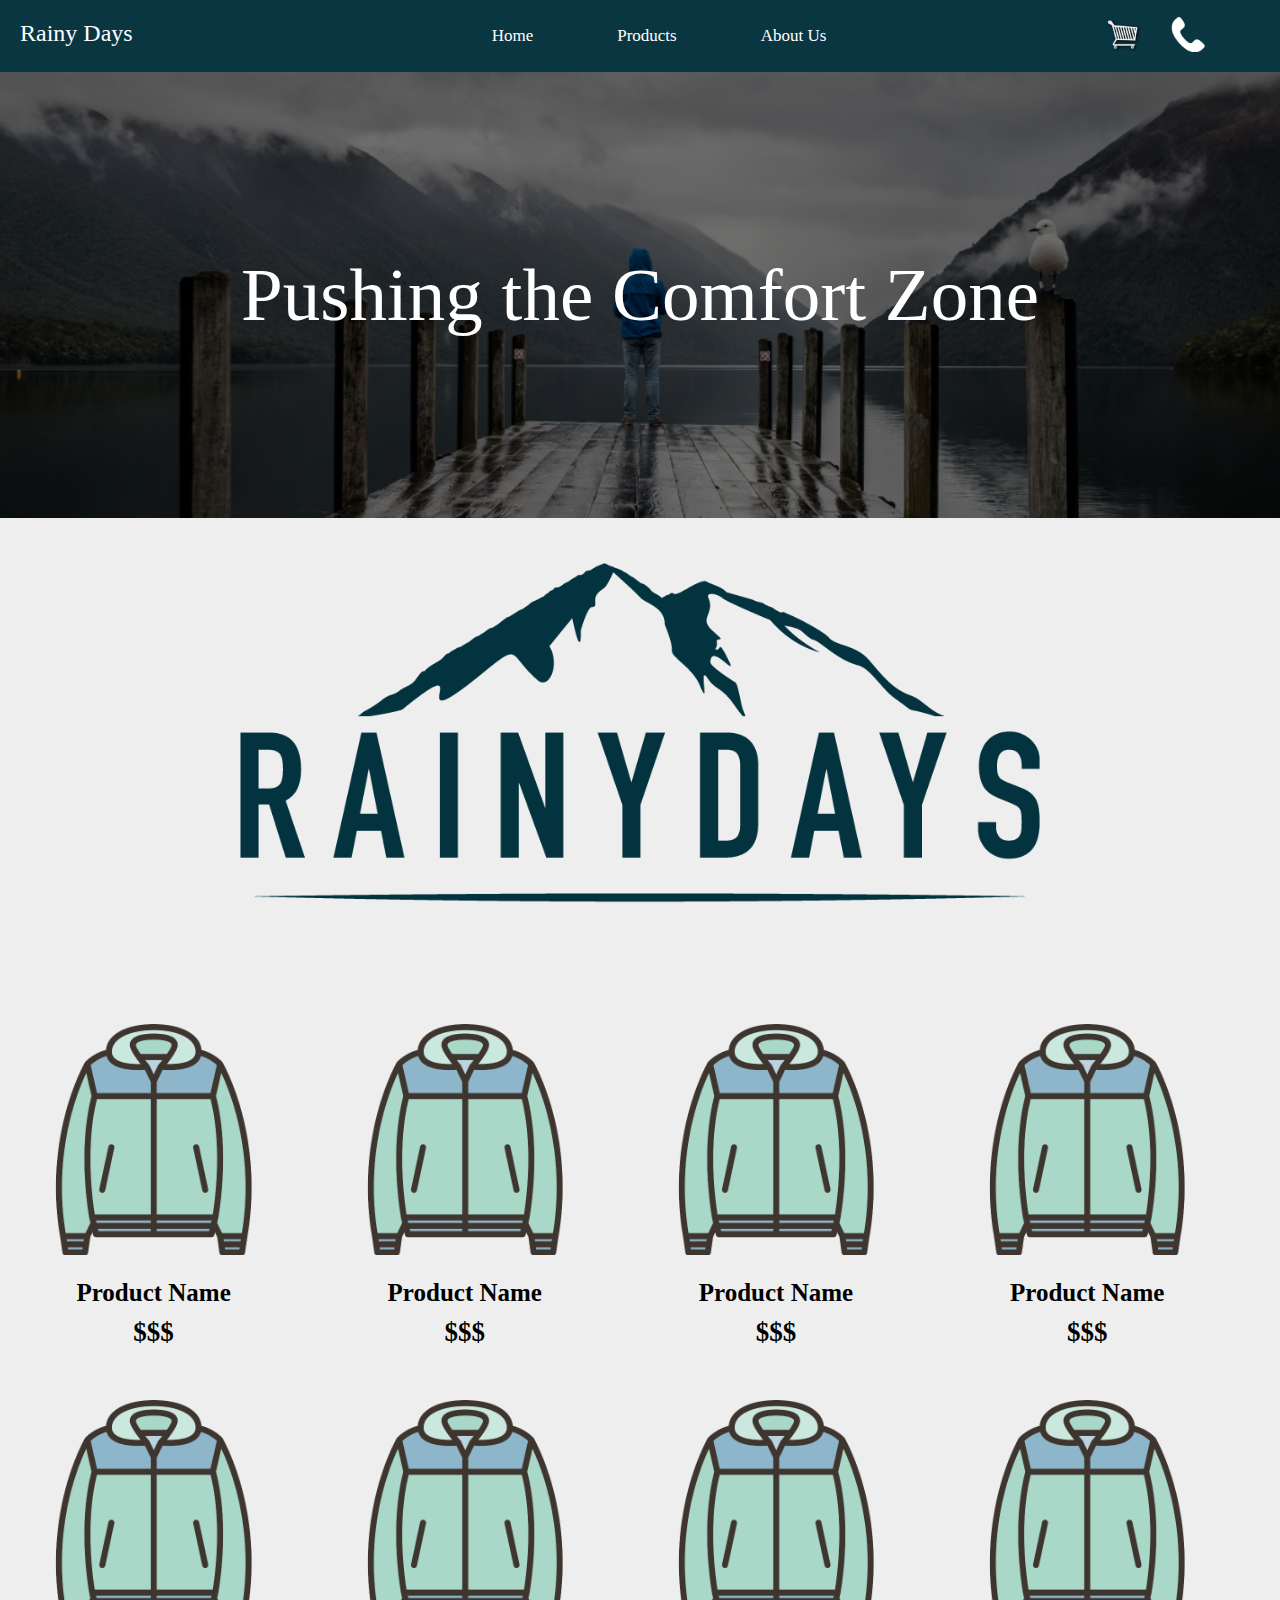
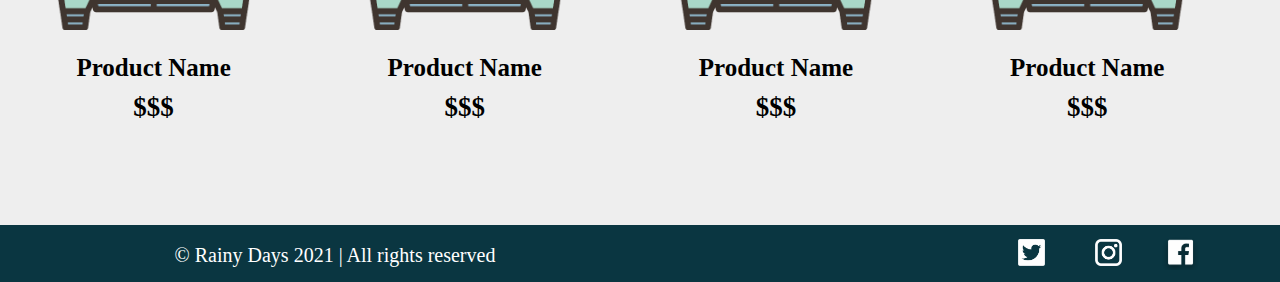
<file: index.html>
<!DOCTYPE html>
<html lang="en">
<head>
    <meta charset="UTF-8">
    <meta http-equiv="X-UA-Compatible" content="IE=edge">
    <meta name="viewport" content="width=device-width, initial-scale=1.0">
    <meta name="description" content="main page">
    <title>Rainy Days</title>
    <link rel="stylesheet" href="style/style-index.css">
</head>
<body>
    <nav class="navbar">
        <h2 class="title">Rainy Days</h2>
        <ul class="ul">
            <li class="li"><a href="index.html">Home</a></li>
            <li class="li"><a href="products.html">Products</a></li>
        <li class="li"><a href="About.html">About Us</a></li>

        </ul>
        <div class="icon">
           <a href="contact.html"> <img src="imgs/mobile.png" alt="mobile icon"></a>
           <a href="#"> <img src="imgs/cart.png" alt="cart icon"></a>
        </div>
    </nav>
    <main class="main-section">
        <div class="overlay">
            <h1>Pushing the Comfort Zone</h1>
        </div>
    </main>
    <section class="second-part">
        <img src="imgs/Background.png" alt="rainy days">
    </section>
    <section class="Products">
            <div class="items">
                <a class="content" href="products-Name.html">
                    <img src="imgs/jacket-pngrepo-com.png" alt="jacket">
                    <div class="info">
                        <h2>Product Name</h2>
                        <p>$$$ </p>
                    </div>
                </a>
                <a  class="content" href="products-Name.html">
                    <img src="imgs/jacket-pngrepo-com.png" alt="jacket">
                    <div class="info">
                        <h2>Product Name</h2>
                        <p>$$$ </p>
                    </div>
                </a>
                <a  class="content" href="products-Name.html">
                    <img src="imgs/jacket-pngrepo-com.png" alt="jacket">
                    <div class="info">
                        <h2>Product Name</h2>
                        <p>$$$ </p>
                    </div>
                </a>
                <a  class="content" href="products-Name.html">
                    <img src="imgs/jacket-pngrepo-com.png" alt="jacket">
                    <div class="info">
                        <h2>Product Name</h2>
                        <p>$$$ </p>
                    </div>
                </a>
                <a  class="content" href="products-Name.html">
                    <img src="imgs/jacket-pngrepo-com.png" alt="jacket">
                    <div class="info">
                        <h2>Product Name</h2>
                        <p>$$$ </p>
                    </div>
                </a>
                <a  class="content" href="products-Name.html">
                    <img src="imgs/jacket-pngrepo-com.png" alt="jacket">
                    <div class="info">
                        <h2>Product Name</h2>
                        <p>$$$ </p>
                    </div>
                </a>
                <a  class="content" href="products-Name.html">
                    <img src="imgs/jacket-pngrepo-com.png" alt="jacket">
                    <div class="info">
                        <h2>Product Name</h2>
                        <p>$$$ </p>
                    </div>
                </a>
                <a  class="content" href="products-Name.html">
                    <img src="imgs/jacket-pngrepo-com.png" alt="jacket">
                    <div class="info">
                        <h2>Product Name</h2>
                        <p>$$$ </p>
                    </div>
                </a>
            </div>
    </section>
    <footer class="footer">
        <div class="copyright">© Rainy Days 2021 | All rights reserved</div>
        <div class="icon2">
            <a href="#"> <img src="imgs/fb.png" class="fb" alt="facebook"></a>
            <a href="#"> <img src="imgs/insta.png" class="insta" alt="instaggram"></a>
            <a href="#"> <img src="imgs/twitter.png" class="twitter" alt="twitter"></a>
        </div>
    </footer>
</body>
</html>
</file>
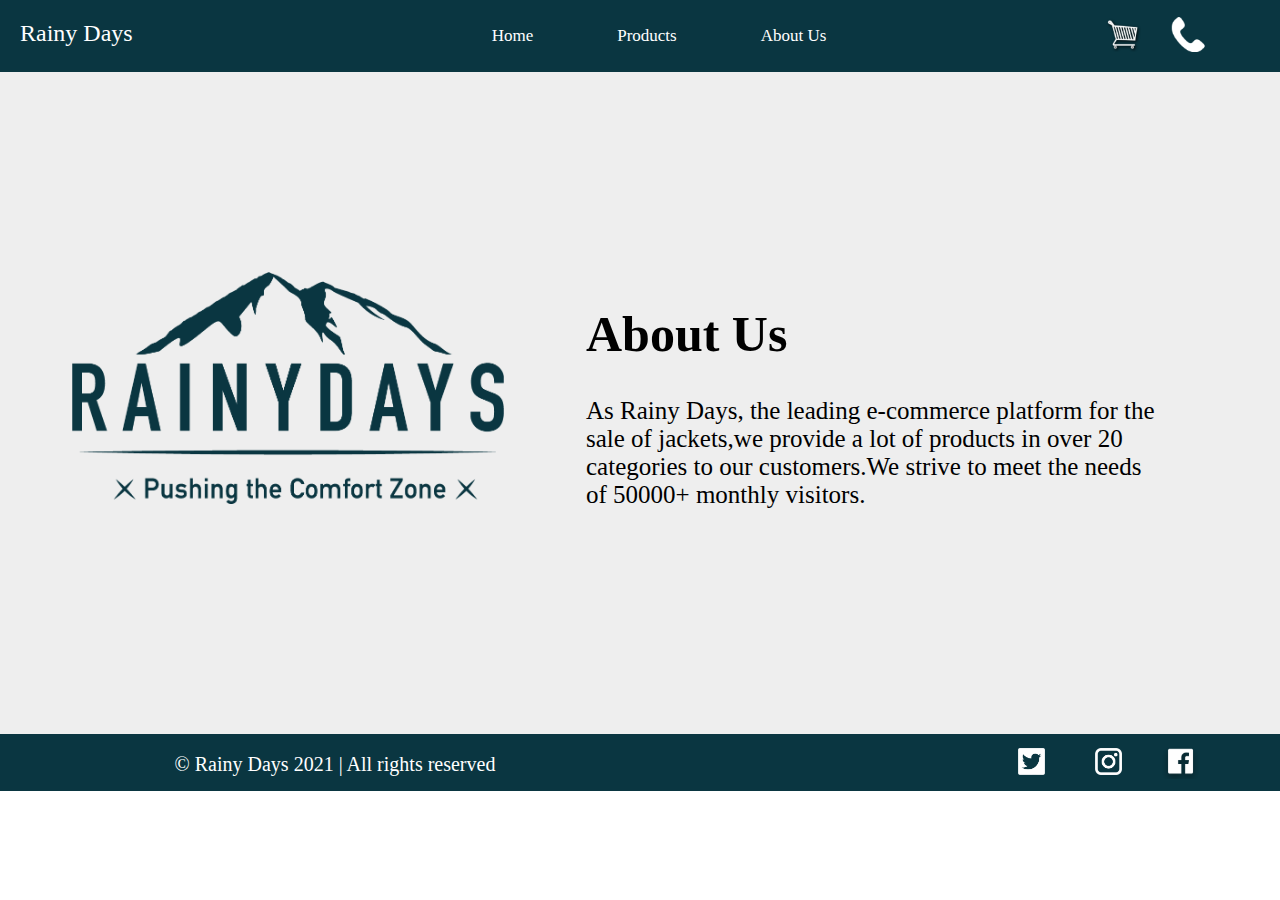
<file: About.html>
<!DOCTYPE html>
<html lang="en">
<head>
    <meta charset="UTF-8">
    <meta http-equiv="X-UA-Compatible" content="IE=edge">
    <meta name="viewport" content="width=device-width, initial-scale=1.0">
    <meta name="description" content="About Us page ">
    <title>About Us   </title>
    <link rel="stylesheet" href="style/About.css">
</head>
<body>
    <nav class="navbar">
        <h2 class="title">Rainy Days</h2>
        <ul class="ul">
            <li class="li"><a href="index.html">Home</a></li>
            <li class="li"><a href="products.html">Products</a></li>
                       <li class="li"><a href="About.html">About Us</a></li>

        </ul>
        <div class="icon">
           <a href="contact.html"> <img src="imgs/mobile.png" alt="mobile icon"></a>
           <a href="#"> <img src="imgs/cart.png" alt="cart icon"></a>
        </div>
    </nav>
    <main class="About">
        <div class="container">
            <div class="imgs">
                    <img src="imgs/RainyDays_Logo.png" alt="RainyDays_Logo">               
            </div>
            <div class="info">
                <h1>About Us</h1>
                <p>
                    As Rainy Days, the leading e-commerce platform for the sale of jackets,we provide a lot of products in over 20 categories to our customers.We strive to meet the needs of 50000+ monthly visitors.             
                </p>
            </div>
            <div class="clear"></div>
        </div>
    </main>
    <footer class="footer">
        <div class="copyright">© Rainy Days 2021 | All rights reserved</div>
        <div class="icon2">
            <a href="#"> <img src="imgs/fb.png" class="fb" alt="facebook"></a>
            <a href="#"> <img src="imgs/insta.png" class="insta" alt="instaggram"></a>
            <a href="#"> <img src="imgs/twitter.png" class="twitter" alt="twitter"></a>
        </div>
    </footer>
</body>
</html>
</file>
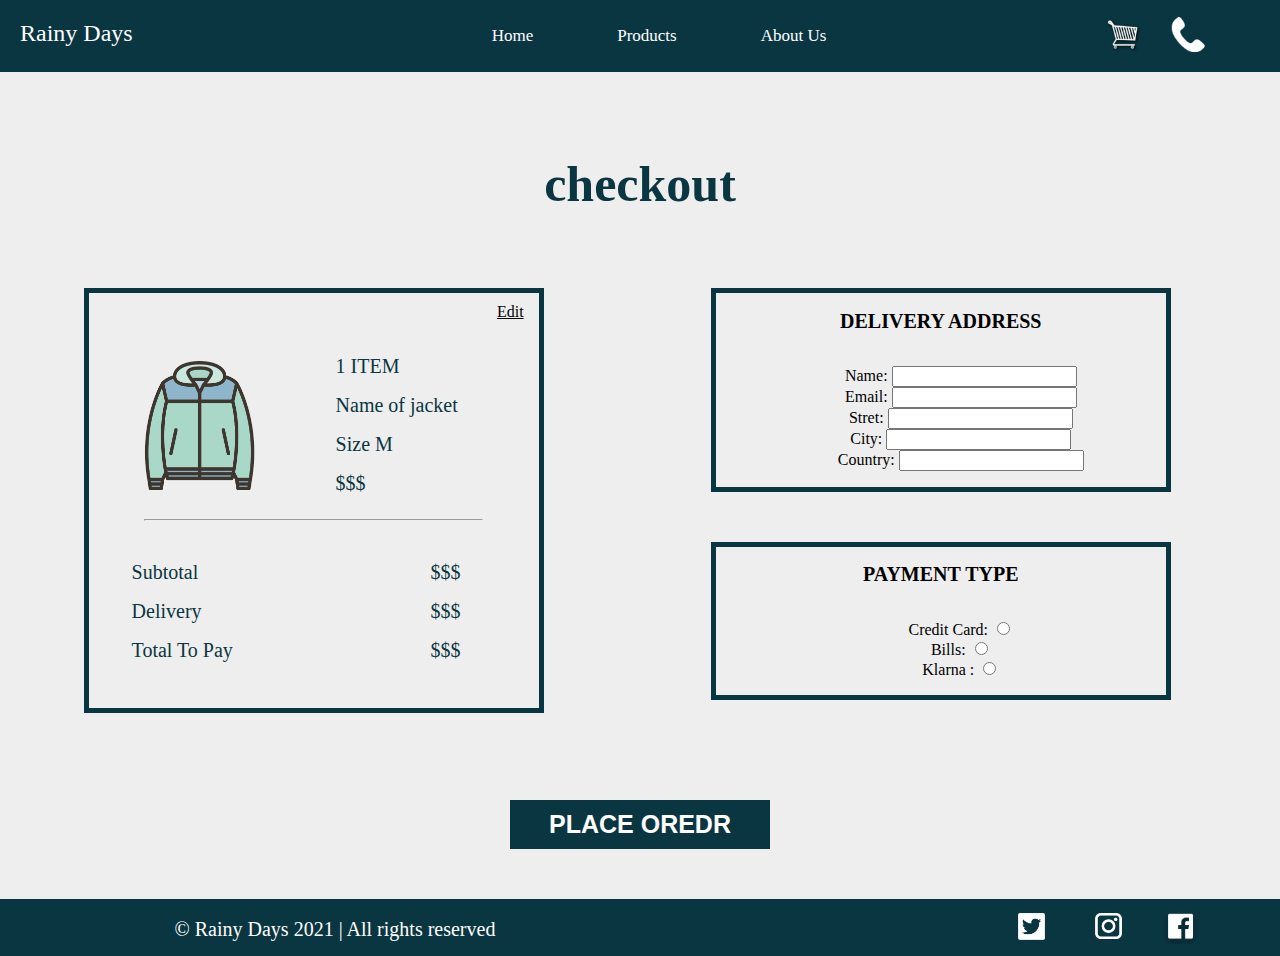
<file: checkout.html>
<!DOCTYPE html>
<html lang="en">
<head>
    <meta charset="UTF-8">
    <meta http-equiv="X-UA-Compatible" content="IE=edge">
    <meta name="viewport" content="width=device-width, initial-scale=1.0">
    <meta name="description" content="checkout page">
    <title>checkout</title>
    <link rel="stylesheet" href="style/checkout.css">
</head>
<body>
    <nav class="navbar">
        <h2 class="title">Rainy Days</h2>
        <ul class="ul">
            <li class="li"><a href="index.html">Home</a></li>
            <li class="li"><a href="products.html">Products</a></li>
                       <li class="li"><a href="About.html">About Us</a></li>

        </ul>
        <div class="icon">
           <a href="contact.html"> <img src="imgs/mobile.png" alt="mobile icon"></a>
           <a href="#"> <img src="imgs/cart.png" alt="cart icon"></a>
        </div>
    </nav>
    <main class="checkout">
        <h1>checkout</h1>
        <div class="container">
            <div class="item-info">
                <div class="display-flex">
                    <div class="info">
                        <span>Edit</span>
                        <div class="img">
                            <img src="imgs/jacket-pngrepo-com.png" alt="jact">
                        </div>
                        <ul>
                            <li>1 ITEM</li>
                            <li>Name of jacket</li>
                            <li>Size M</li>
                            <li>$$$</li>
                        </ul>
                        <hr>
                        <ul class="list-left">
                            <li>Subtotal </li>
                            <li>Delivery </li>
                            <li>Total To Pay</li>
                        </ul>
                        <ul class="list-right">
                            <li>$$$</li>
                            <li>$$$</li>
                            <li>$$$</li>
                        </ul>
                    </div>
                </div>
            </div>
            <div class="personal-info">
                <div class="display-flex">
                    <div class="container2">
                        <div class="info">
                            <h2>DELIVERY ADDRESS</h2>
                        
                            <ul class="list-right">
                                <li>
                                    <label for="name"> Name: </label>
                                    <input type="text" id="name">
                                </li>
                                <li>
                                    <label for="Email"> Email:   </label>
                                    <input type="email" id="Email">
                                </li>
                                <li>
                                    <label for="Stret"> Stret: </label>
                                    <input type="text" id="Stret">
                                </li>
                                <li>
                                    <label for="City"> City: </label>
                                    <input type="text" id="City">
                                </li>
                                <li>
                                    <label for="Country"> Country: </label>
                                    <input type="text" id="Country">
                                </li>
                            </ul>
                        </div>
                        <div class="info">
                            <h2>PAYMENT TYPE </h2>
                            <ul class="list-right">
                                <li>
                                    <label for="Credit">Credit Card:</label> 
                                    <input type="radio" name="payment" id="Credit">
                                </li>
                                <li>
                                    <label for="Bills"> Bills:</label> 
                                    <input type="radio" name="payment" id="Bills">
                                </li>
                                <li>
                                    <label for="Klarna">Klarna :</label> 
                                    <input type="radio" name="payment" id="Klarna">
                                </li>
                            </ul>
                        </div>
                    </div>
                </div>
            </div>
            <button>
                <a href="done.html">
                    PLACE OREDR
                </a>
            </button>
            <div class="clear"></div>
        </div>
    </main>
    <footer class="footer">
        <div class="copyright">© Rainy Days 2021 | All rights reserved</div>
        <div class="icon2">
            <a href="#"> <img src="imgs/fb.png" class="fb" alt="facebook"></a>
            <a href="#"> <img src="imgs/insta.png" class="insta" alt="instaggram"></a>
            <a href="#"> <img src="imgs/twitter.png" class="twitter" alt="twitter"></a>
        </div>
    </footer>
</body>
</html>
</file>
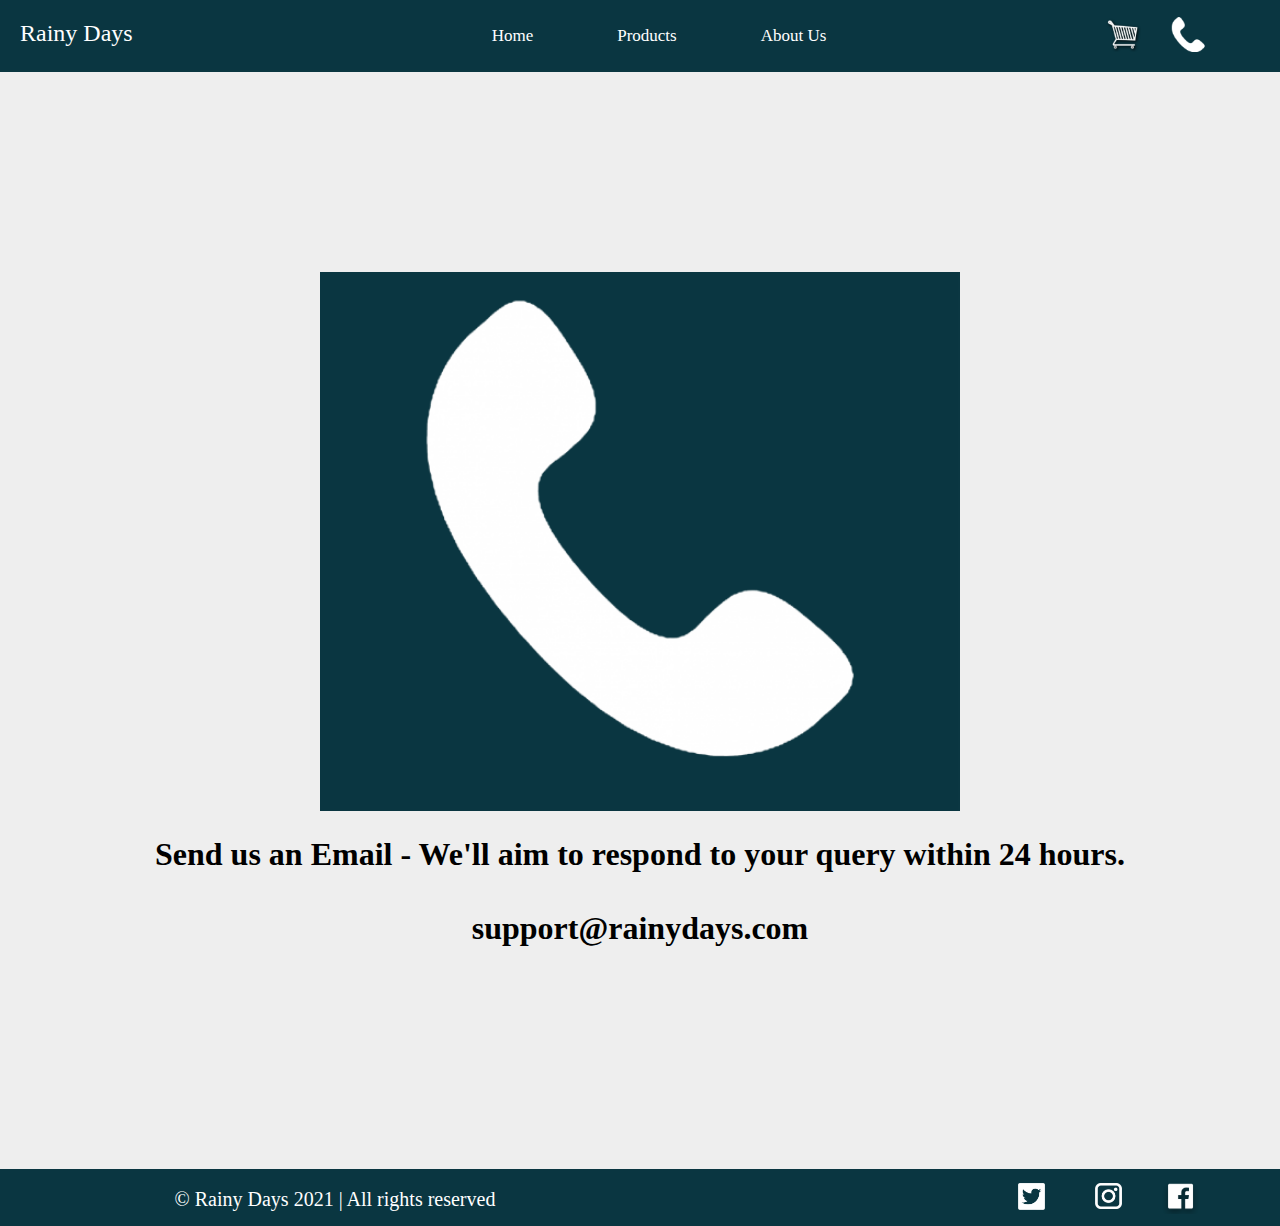
<file: contact.html>
<!DOCTYPE html>
<html lang="en">
<head>
    <meta charset="UTF-8">
    <meta http-equiv="X-UA-Compatible" content="IE=edge">
    <meta name="viewport" content="width=device-width, initial-scale=1.0">
    <meta name="description" content="contact page">
    <title>Contact</title>
    <link rel="stylesheet" href="style/style-contact.css">
</head>
<body>
    <nav class="navbar">
        <h2 class="title">Rainy Days</h2>
        <ul class="ul">
            <li class="li"><a href="index.html">Home</a></li>
            <li class="li"><a href="products.html">Products</a></li>
            <li class="li"><a href="About.html">About Us</a></li>
        </ul>
        <div class="icon">
           <a href="contact.html"> <img src="imgs/mobile.png" alt="mobile icon"></a>
           <a href="#"> <img src="imgs/cart.png" alt="cart icon"></a>
        </div>
    </nav>
    <main class="contact">
        <div class="container">
            <img src="imgs/contact.png" alt="success">
            <h1>
                Send us an Email - We'll aim to respond to your query within 24 hours.
                <br><br>
                support@rainydays.com
            </h1>
        </div>
    </main>
    <footer class="footer">
        <div class="copyright">© Rainy Days 2021 | All rights reserved</div>
        <div class="icon2">
            <a href="#"> <img src="imgs/fb.png" class="fb" alt="facebook"></a>
            <a href="#"> <img src="imgs/insta.png" class="insta" alt="instaggram"></a>
            <a href="#"> <img src="imgs/twitter.png" class="twitter" alt="twitter"></a>
        </div>
    </footer>
</body>
</html>
</file>
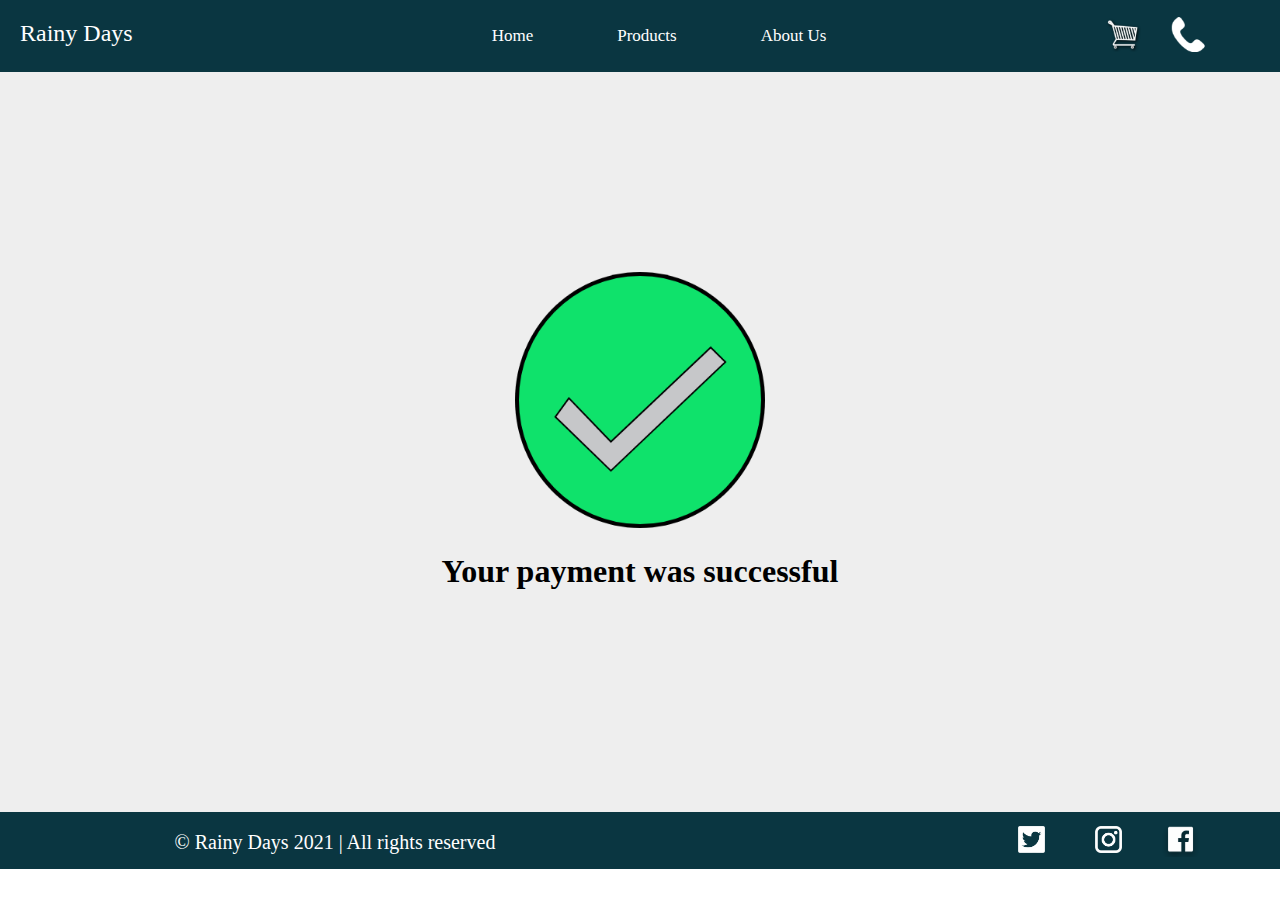
<file: done.html>
<!DOCTYPE html>
<html lang="en">
<head>
    <meta charset="UTF-8">
    <meta http-equiv="X-UA-Compatible" content="IE=edge">
    <meta name="viewport" content="width=device-width, initial-scale=1.0">
    <meta name="description" content="A checkout success page">
    <title>A checkout success</title>
    <link rel="stylesheet" href="style/style-done.css">
</head>
<body>
    <nav class="navbar">
        <h2 class="title">Rainy Days</h2>
        <ul class="ul">
            <li class="li"><a href="index.html">Home</a></li>
            <li class="li"><a href="products.html">Products</a></li>
                       <li class="li"><a href="About.html">About Us</a></li>

        </ul>
        <div class="icon">
           <a href="contact.html"> <img src="imgs/mobile.png" alt="mobile icon"></a>
           <a href="#"> <img src="imgs/cart.png" alt="cart icon"></a>
        </div>
    </nav>
    <main class="done">
        <div class="container">
            <img src="imgs/done.png" alt="success">
            <h1>Your payment was successful</h1>
        </div>
    </main>
    <footer class="footer">
        <div class="copyright">© Rainy Days 2021 | All rights reserved</div>
        <div class="icon2">
            <a href="#"> <img src="imgs/fb.png" class="fb" alt="facebook"></a>
            <a href="#"> <img src="imgs/insta.png" class="insta" alt="instaggram"></a>
            <a href="#"> <img src="imgs/twitter.png" class="twitter" alt="twitter"></a>
        </div>
    </footer>
</body>
</html>
</file>
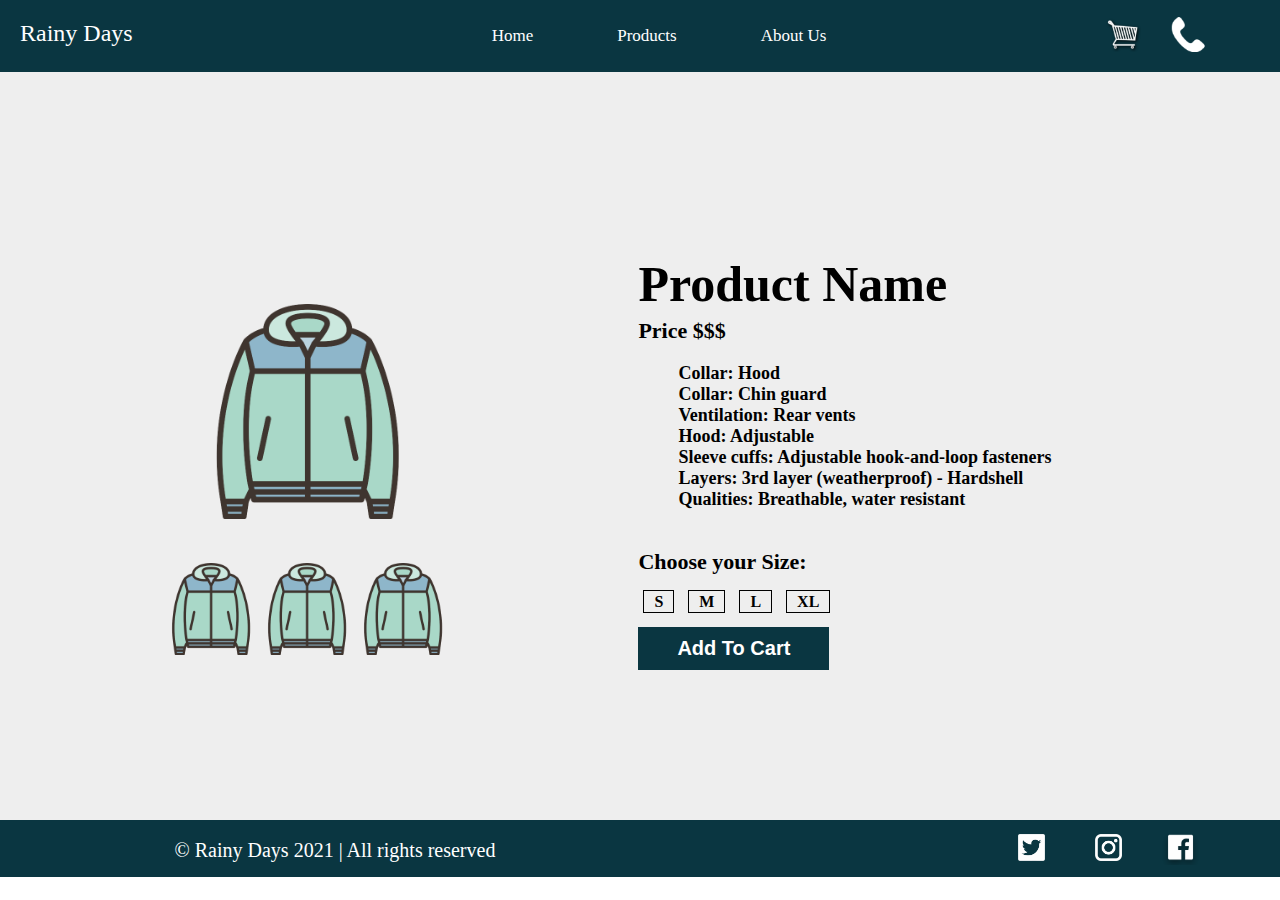
<file: products-Name.html>
<!DOCTYPE html>
<html lang="en">
<head>
    <meta charset="UTF-8">
    <meta http-equiv="X-UA-Compatible" content="IE=edge">
    <meta name="viewport" content="width=device-width, initial-scale=1.0">
    <meta name="description" content="A Product specific page ">
    <title>A jacket specific page </title>
    <link rel="stylesheet" href="style/style-Product-specific-page.css">
</head>
<body>
    <nav class="navbar">
        <h2 class="title">Rainy Days</h2>
        <ul class="ul">
            <li class="li"><a href="index.html">Home</a></li>
            <li class="li"><a href="products.html">Products</a></li>
                       <li class="li"><a href="About.html">About Us</a></li>

        </ul>
        <div class="icon">
           <a href="contact.html"> <img src="imgs/mobile.png" alt="mobile icon"></a>
           <a href="#"> <img src="imgs/cart.png" alt="cart icon"></a>
        </div>
    </nav>
    <main class="Product-specific-info">
        <div class="container">
            <div class="imgs">
                <div class="big-img">
                    <img src="imgs/jacket-pngrepo-com.png" alt="jacket-pngrepo">
                </div>
                <div class="small-imgs">
                    <img src="imgs/jacket-pngrepo-com.png" alt="jacket-pngrepo">
                    <img src="imgs/jacket-pngrepo-com.png" alt="jacket-pngrepo">
                    <img src="imgs/jacket-pngrepo-com.png" alt="jacket-pngrepo">
                </div>
            </div>
            <div class="info">
                <h1>Product Name</h1>
                <h2>Price $$$</h2>
                <ul>
                    <li>Collar: Hood</li>
                    <li>Collar: Chin guard</li>
                    <li>Ventilation: Rear vents</li>
                    <li>Hood: Adjustable</li>
                    <li>Sleeve cuffs: Adjustable hook-and-loop fasteners</li>
                    <li>Layers: 3rd layer (weatherproof) - Hardshell</li>
                    <li>Qualities: Breathable, water resistant</li>
                </ul>
                <br>
                <h2>Choose your Size:</h2>
                <p class="sizes">
                    <span>S</span>
                    <span>M</span>
                    <span>L</span>
                    <span>XL</span>
                </p>
                <button>
                    <a href="checkout.html">
                        Add To Cart
                    </a>
                </button>
            </div>
        </div>
    </main>
    <footer class="footer">
        <div class="copyright">© Rainy Days 2021 | All rights reserved</div>
        <div class="icon2">
            <a href="#"> <img src="imgs/fb.png" class="fb" alt="facebook"></a>
            <a href="#"> <img src="imgs/insta.png" class="insta" alt="instaggram"></a>
            <a href="#"> <img src="imgs/twitter.png" class="twitter" alt="twitter"></a>
        </div>
    </footer>
</body>
</html>
</file>
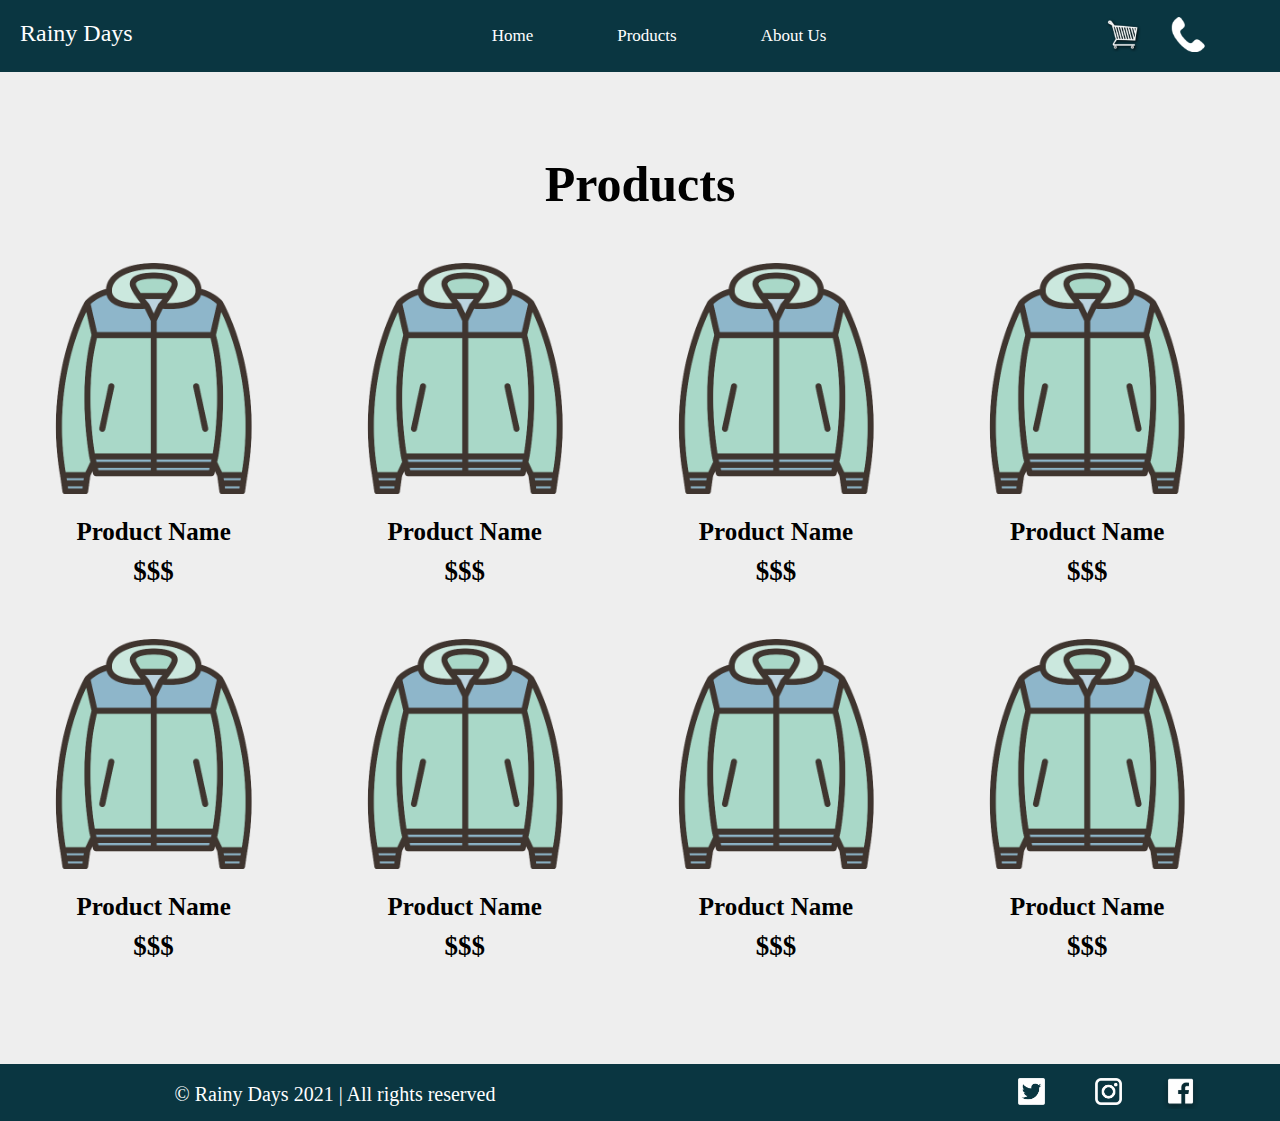
<file: products.html>
<!DOCTYPE html>
<html lang="en">
<head>
    <meta charset="UTF-8">
    <meta http-equiv="X-UA-Compatible" content="IE=edge">
    <meta name="viewport" content="width=device-width, initial-scale=1.0">
    <meta name="description" content="products page">
    <title>Products</title>
    <link rel="stylesheet" href="style/style-Products.css">
</head>
<body>
    <nav class="navbar">
        <h2 class="title">Rainy Days</h2>
        <ul class="ul">
            <li class="li"><a href="index.html">Home</a></li>
            <li class="li"><a href="products.html">Products</a></li>
                       <li class="li"><a href="About.html">About Us</a></li>

        </ul>
        <div class="icon">
           <a href="contact.html"> <img src="imgs/mobile.png" alt="mobile icon"></a>
           <a href="#"> <img src="imgs/cart.png" alt="cart icon"></a>
        </div>
    </nav>
    <main class="Products">
        <h1>Products</h1>
            <div class="items">
                <a class="content" href="products-Name.html">
                    <img src="imgs/jacket-pngrepo-com.png" alt="jacket">
                    <div class="info">
                        <h2>Product Name</h2>
                        <p>$$$ </p>
                    </div>
                </a>
                <a  class="content" href="products-Name.html">
                    <img src="imgs/jacket-pngrepo-com.png" alt="jacket">
                    <div class="info">
                        <h2>Product Name</h2>
                        <p>$$$ </p>
                    </div>
                </a>
                <a  class="content" href="products-Name.html">
                    <img src="imgs/jacket-pngrepo-com.png" alt="jacket">
                    <div class="info">
                        <h2>Product Name</h2>
                        <p>$$$ </p>
                    </div>
                </a>
                <a  class="content" href="products-Name.html">
                    <img src="imgs/jacket-pngrepo-com.png" alt="jacket">
                    <div class="info">
                        <h2>Product Name</h2>
                        <p>$$$ </p>
                    </div>
                </a>
                <a  class="content" href="products-Name.html">
                    <img src="imgs/jacket-pngrepo-com.png" alt="jacket">
                    <div class="info">
                        <h2>Product Name</h2>
                        <p>$$$ </p>
                    </div>
                </a>
                <a  class="content" href="products-Name.html">
                    <img src="imgs/jacket-pngrepo-com.png" alt="jacket">
                    <div class="info">
                        <h2>Product Name</h2>
                        <p>$$$ </p>
                    </div>
                </a>
                <a  class="content" href="products-Name.html">
                    <img src="imgs/jacket-pngrepo-com.png" alt="jacket">
                    <div class="info">
                        <h2>Product Name</h2>
                        <p>$$$ </p>
                    </div>
                </a>
                <a  class="content" href="products-Name.html">
                    <img src="imgs/jacket-pngrepo-com.png" alt="jacket">
                    <div class="info">
                        <h2>Product Name</h2>
                        <p>$$$ </p>
                    </div>
                </a>
            </div>
    </main>
    <footer class="footer">
        <div class="copyright">© Rainy Days 2021 | All rights reserved</div>
        <div class="icon2">
            <a href="#"> <img src="imgs/fb.png" class="fb" alt="facebook"></a>
            <a href="#"> <img src="imgs/insta.png" class="insta" alt="instaggram"></a>
            <a href="#"> <img src="imgs/twitter.png" class="twitter" alt="twitter"></a>
        </div>
    </footer>
</body>
</html>
</file>
<file: style/style-index.css>
body {
    margin: 0;
    font-family: Segoe UI;
    box-sizing: border-box;
}
.navbar {
    background-color: #0A3641;
    margin: 0;
    color: white;
    padding: 0 20px 5px;
}
.navbar .title {
    width: 25%;
    display: inline-block;
    font-weight: 500;
}
.navbar .title,
.ul,
.icon,
.icon2,
.copyright {
    display: inline-block;
}
.navbar .ul {
    width: 50%;
    text-align: center;
}
.navbar .li {
    list-style: none;
    display: inline;
    padding: 0 40px;
    font-size: 17px;
    cursor: pointer;
    color: white;
    font-weight: 500;
}
.navbar .li a {
    color: #fff;
    text-decoration: none;
}
.navbar .icon {
    background-color: #0A3641;
}
.navbar .icon img {
    width: 35px;
    padding: 0px 15px;
    position: relative;
    top: 10px;
}
.main-section {
    background: transparent url('../imgs/main.png') center center no-repeat;
    background-size: cover;
    position: relative;
}
.main-section .overlay{
    width: 100%;
    height: 100%;
    background-color: #0000008f;
    padding: 180px 0;
}
.main-section h1 {
    margin: 0;
    color: white;
    text-align: center;
    font-size: 75px;
    font-weight: 400;
}
.second-part {
    background-color: #eee;
    text-align: center;
    padding:45px;
}

.Products {
    background-color: #eee;
    padding: 50px 0;
  }
  
  .Products h2 {
    text-align: center;
    font-size: 50px;
    margin-bottom: 50px;
  }
  
  .Products .items .content {
    width: 24%;
    display: inline-block;
    text-align: center;
    margin-bottom: 25px;
    text-decoration: none;
    color: #000;
  }
  
  .Products .items .content img {
    width: 75%;
  }
  
  .Products .items .content .info h2 {
    font-size: 25px;
    margin: 20px 0 0 0;
  }
  
  .Products .items .content .info p {
    margin-top: 10px;
    font-size: 27px;
    font-weight: bolder;
  }
  
.footer {
    background-color: #0A3641;
    color: white;
}
.footer .copyright {
    font-size: 20px;
    padding: 15px;
    text-align: center;
}
.footer .icon2 .fb {
    width: 39px;
    position: relative;
    top: 12px;
    right: -7px;
}
.footer .icon2 .twitter,
.footer .icon2 .insta {
    width: 27px;
    position: relative;
    top: 14px;
    padding: 0 25px;
}
@media (min-width: 10px) {
    .navbar .title,
    .ul,
    .icon,
    .copyright,
    .icon2 {
        width: 100%;
    }
    .navbar .icon img {
        top: 0px;
    }
    .navbar .icon a,
    .footer .icon2 a {
        float: none;
    }
    .navbar .ul {
        text-align: left;
        padding-left: 15px;
    }
    .navbar .li {
        display: block;
        padding-top: 5px;
        font-size: 17px;
        cursor: pointer;
        color: white;
        font-weight: 500;
    }
    .second-part img {
        width: 100%;
    }
    .Products .items .content {
        width: 49%;
      }
    .footer .copyright {
        padding: 15px 0;
    }
    .icon2 {
        text-align: center;
    }
    .footer .icon2 .twitter,
    .footer .icon2 .insta {
        top: 0;
    }
    .footer .icon2 .fb {
        top: 4px;
        right: 15px;
    }
}
@media (min-width: 992px) {
    .navbar .title {
        width: 25%;
    }
    .navbar .ul {
        width: 50%;
        text-align: center;
    }
    .navbar .icon {
        width: 20%;
    }
    .navbar .icon img {
        top: 15px;
    }
    .navbar .li {
        list-style: none;
        display: inline;
        padding: 0 40px;
        font-size: 17px;
        cursor: pointer;
        color: white;
        font-weight: 500;
    }
    .navbar .icon a,
    .footer .icon2 a {
        float: right;
    }
    .second-part img {
        width: 800px;
    }
    .Products .items .content {
        width: 24%;
      }
    .copyright {
        width: 50%;
    }
    .icon2 {
        width: 40%;
        text-align: left;
    }
    .footer .copyright {
        padding: 15px;
    }
    .footer .icon2 .twitter,
    .footer .icon2 .insta {
        top: 14px;
    }
    .footer .icon2 .fb {
        top: 12px;
        right: -14px;
    }
}
</file>
<file: style/About.css>
body {
  margin: 0;
  font-family: Segoe UI;
  -webkit-box-sizing: border-box;
          box-sizing: border-box;
}

.navbar {
  background-color: #0A3641;
  margin: 0;
  color: white;
  padding: 0 20px 5px;
}

.navbar .title {
  width: 25%;
  display: inline-block;
  font-weight: 500;
}

.navbar .title,
.ul,
.icon,
.icon2,
.copyright {
  display: inline-block;
}

.navbar .ul {
  width: 50%;
  text-align: center;
}

.navbar .li {
  list-style: none;
  display: inline;
  padding: 0 40px;
  font-size: 17px;
  cursor: pointer;
  color: white;
  font-weight: 500;
}

.navbar .li a {
  color: #fff;
  text-decoration: none;
}

.navbar .icon {
  background-color: #0A3641;
}

.navbar .icon img {
  width: 35px;
  padding: 0px 15px;
  position: relative;
  top: 10px;
}

.About {
  background-color: #eee;
  padding: 200px 0;
}

.About .container .imgs, .About .container .info {
  width: 45%;
  float: left;
}

.About .container .imgs {
  text-align: center;
}

.About .container .imgs img {
  width: 75%;
}

.About .container .info {
  color: #000;
  padding: 0 10px;
}

.About .container .info h1 {
  font-size: 50px;
}

.About .container .info p {
  font-size: 25px;
  word-wrap: break-word;
}

.About .container .clear {
  clear: both;
}

.footer {
  background-color: #0A3641;
  color: white;
}

.footer .copyright {
  font-size: 20px;
  padding: 15px;
  text-align: center;
}

.footer .icon2 .fb {
  width: 39px;
  position: relative;
  top: 12px;
  right: -7px;
}

.footer .icon2 .twitter,
.footer .icon2 .insta {
  width: 27px;
  position: relative;
  top: 14px;
  padding: 0 25px;
}

@media (min-width: 10px) {
  .navbar .title,
  .ul,
  .icon,
  .copyright,
  .icon2 {
    width: 100%;
  }
  .navbar .icon img {
    top: 0px;
  }
  .navbar .icon a,
  .footer .icon2 a {
    float: none;
  }
  .navbar .ul {
    text-align: left;
    padding-left: 15px;
  }
  .navbar .li {
    display: block;
    padding-top: 5px;
    font-size: 17px;
    cursor: pointer;
    color: white;
    font-weight: 500;
  }
  .About .container .info {
    width: 90vw;
  }
  .About .container .imgs {
    width: 95vw;
  }
  .About .container .imgs img {
    width: 50%;
  }
  .footer .copyright {
    padding: 15px 0;
  }
  .icon2 {
    text-align: center;
  }
  .footer .icon2 .twitter,
  .footer .icon2 .insta {
    top: 0;
  }
  .footer .icon2 .fb {
    top: 4px;
    right: 15px;
  }
}

@media (min-width: 992px) {
  .navbar .title {
    width: 25%;
  }
  .navbar .ul {
    width: 50%;
    text-align: center;
  }
  .navbar .icon {
    width: 20%;
  }
  .navbar .icon img {
    top: 15px;
  }
  .navbar .li {
    list-style: none;
    display: inline;
    padding: 0 40px;
    font-size: 17px;
    cursor: pointer;
    color: white;
    font-weight: 500;
  }
  .navbar .icon a,
  .footer .icon2 a {
    float: right;
  }
  .About .container .imgs, .About .container .info {
    width: 45%;
  }
  .About .container .imgs img {
    width: 75%;
  }
  .copyright {
    width: 50%;
  }
  .icon2 {
    width: 40%;
    text-align: left;
  }
  .footer .copyright {
    padding: 15px;
  }
  .footer .icon2 .twitter,
  .footer .icon2 .insta {
    top: 14px;
  }
  .footer .icon2 .fb {
    top: 12px;
    right: -14px;
  }
}
</file>
<file: style/checkout.css>
body {
  margin: 0;
  font-family: Segoe UI;
  -webkit-box-sizing: border-box;
          box-sizing: border-box;
}

.navbar {
  background-color: #0A3641;
  margin: 0;
  color: white;
  padding: 0 20px 5px;
}

.navbar .title {
  width: 25%;
  display: inline-block;
  font-weight: 500;
}

.navbar .title,
.ul,
.icon,
.icon2,
.copyright {
  display: inline-block;
}

.navbar .ul {
  width: 50%;
  text-align: center;
}

.navbar .li {
  list-style: none;
  display: inline;
  padding: 0 40px;
  font-size: 17px;
  cursor: pointer;
  color: white;
  font-weight: 500;
}

.navbar .li a {
  color: #fff;
  text-decoration: none;
}

.navbar .icon {
  background-color: #0A3641;
}

.navbar .icon img {
  width: 35px;
  padding: 0px 15px;
  position: relative;
  top: 10px;
}

.checkout {
  background-color: #eee;
  padding: 50px 0;
}

.checkout h1 {
  color: #0A3641;
  text-align: center;
  font-size: 50px;
  margin-bottom: 75px;
}

.checkout .container {
  text-align: center;
}

.checkout .container .item-info, .checkout .container .personal-info {
  width: 49%;
  float: left;
}

.checkout .container .item-info .display-flex, .checkout .container .personal-info .display-flex {
  display: -webkit-box;
  display: -ms-flexbox;
  display: flex;
  -webkit-box-align: center;
      -ms-flex-align: center;
          align-items: center;
  -webkit-box-pack: center;
      -ms-flex-pack: center;
          justify-content: center;
}

.checkout .container .item-info .display-flex .info {
  width: 450px;
  border: 5px solid #0A3641;
  position: relative;
  padding: 30px 0;
}

.checkout .container .item-info .display-flex .info span {
  position: absolute;
  top: 10px;
  right: 15px;
  text-decoration: underline;
}

.checkout .container .item-info .display-flex .info .img, .checkout .container .item-info .display-flex .info ul {
  width: 41%;
  display: inline-block;
  text-align: center;
}

.checkout .container .item-info .display-flex .info .img img {
  width: 70%;
}

.checkout .container .item-info .display-flex .info ul {
  text-align: left;
}

.checkout .container .item-info .display-flex .info ul li {
  list-style: none;
  font-size: 20px;
  font-weight: 500;
  margin: 16px 0 0 0;
  color: #0A3641;
}

.checkout .container .item-info .display-flex .info hr {
  width: 75%;
}

.checkout .container .item-info .display-flex .info .list-left, .checkout .container .item-info .display-flex .info .list-right {
  display: inline-block;
  width: 40%;
  color: #0A3641;
}

.checkout .container .item-info .display-flex .info .list-right {
  text-align: center;
}

.checkout .container .personal-info .display-flex .info {
  width: 450px;
  border: 5px solid #0A3641;
  text-align: center;
  margin-bottom: 50px;
}

.checkout .container .personal-info .display-flex .info h2 {
  font-size: 20px;
}

.checkout .container .personal-info .display-flex .info ul {
  display: inline-block;
}

.checkout .container .personal-info .display-flex .info ul li {
  list-style: none;
}

.checkout .container .clear {
  clear: both;
}

.checkout .container button {
  background: #0A3641;
  padding: 10px 39px;
  font-weight: bolder;
  font-size: 25px;
  border: 0;
  cursor: pointer;
}

.checkout .container button a {
  color: #fff;
  text-decoration: none;
}

.footer {
  background-color: #0A3641;
  color: white;
}

.footer .copyright {
  font-size: 20px;
  padding: 15px;
  text-align: center;
}

.footer .icon2 .fb {
  width: 39px;
  position: relative;
  top: 12px;
  right: -7px;
}

.footer .icon2 .twitter,
.footer .icon2 .insta {
  width: 27px;
  position: relative;
  top: 14px;
  padding: 0 25px;
}

@media (min-width: 10px) {
  .navbar .title,
  .ul,
  .icon,
  .copyright,
  .icon2 {
    width: 100%;
  }
  .navbar .icon img {
    top: 0px;
  }
  .navbar .icon a,
  .footer .icon2 a {
    float: none;
  }
  .navbar .ul {
    text-align: left;
    padding-left: 15px;
  }
  .navbar .li {
    display: block;
    padding-top: 5px;
    font-size: 17px;
    cursor: pointer;
    color: white;
    font-weight: 500;
  }
  .checkout .container .item-info, .checkout .container .personal-info {
    width: 99%;
    float: left;
    margin-bottom: 50px;
  }
  .checkout .container .item-info .display-flex .info {
    width: 90vw;
  }
  .checkout .container .item-info .display-flex .info .list-left, .checkout .container .item-info .display-flex .info .list-right {
    width: 30vw;
  }
  .checkout .container .personal-info .display-flex .info {
    width: 90vw;
  }
  .footer .copyright {
    padding: 15px 0;
  }
  .icon2 {
    text-align: center;
  }
  .footer .icon2 .twitter,
  .footer .icon2 .insta {
    top: 0;
  }
  .footer .icon2 .fb {
    top: 4px;
    right: 15px;
  }
}

@media (min-width: 992px) {
  .navbar .title {
    width: 25%;
  }
  .navbar .ul {
    width: 50%;
    text-align: center;
  }
  .navbar .icon {
    width: 20%;
  }
  .navbar .icon img {
    top: 15px;
  }
  .navbar .li {
    list-style: none;
    display: inline;
    padding: 0 40px;
    font-size: 17px;
    cursor: pointer;
    color: white;
    font-weight: 500;
  }
  .navbar .icon a,
  .footer .icon2 a {
    float: right;
  }
  .checkout .container .item-info, .checkout .container .personal-info {
    width: 49%;
    float: left;
    margin-bottom: 50px;
  }
  .checkout .container .item-info .display-flex .info {
    width: 450px;
  }
  .checkout .container .item-info .display-flex .info .list-left, .checkout .container .item-info .display-flex .info .list-right {
    width: 40%;
  }
  .checkout .container .personal-info .display-flex .info {
    width: 450px;
  }
  .copyright {
    width: 50%;
  }
  .icon2 {
    width: 40%;
    text-align: left;
  }
  .footer .copyright {
    padding: 15px;
  }
  .footer .icon2 .twitter,
  .footer .icon2 .insta {
    top: 14px;
  }
  .footer .icon2 .fb {
    top: 12px;
    right: -14px;
  }
}
</file>
<file: style/style-contact.css>
body {
  margin: 0;
  font-family: Segoe UI;
  -webkit-box-sizing: border-box;
          box-sizing: border-box;
}

.navbar {
  background-color: #0A3641;
  margin: 0;
  color: white;
  padding: 0 20px 5px;
}

.navbar .title {
  width: 25%;
  display: inline-block;
  font-weight: 500;
}

.navbar .title,
.ul,
.icon,
.icon2,
.copyright {
  display: inline-block;
}

.navbar .ul {
  width: 50%;
  text-align: center;
}

.navbar .li {
  list-style: none;
  display: inline;
  padding: 0 40px;
  font-size: 17px;
  cursor: pointer;
  color: white;
  font-weight: 500;
}

.navbar .li a {
  color: #fff;
  text-decoration: none;
}

.navbar .icon {
  background-color: #0A3641;
}

.navbar .icon img {
  width: 35px;
  padding: 0px 15px;
  position: relative;
  top: 10px;
}

.contact {
  background-color: #eee;
  text-align: center;
  padding: 200px 0;
}

.contact .container img {
  width: 50vw;
}

.contact .container h1 {
  padding: 0 25px;
  word-wrap: break-word;
}

.footer {
  background-color: #0A3641;
  color: white;
}

.footer .copyright {
  font-size: 20px;
  padding: 15px;
  text-align: center;
}

.footer .icon2 .fb {
  width: 39px;
  position: relative;
  top: 12px;
  right: -7px;
}

.footer .icon2 .twitter,
.footer .icon2 .insta {
  width: 27px;
  position: relative;
  top: 14px;
  padding: 0 25px;
}

@media (min-width: 10px) {
  .navbar .title,
  .ul,
  .icon,
  .copyright,
  .icon2 {
    width: 100%;
  }
  .navbar .icon img {
    top: 0px;
  }
  .navbar .icon a,
  .footer .icon2 a {
    float: none;
  }
  .navbar .ul {
    text-align: left;
    padding-left: 15px;
  }
  .navbar .li {
    display: block;
    padding-top: 5px;
    font-size: 17px;
    cursor: pointer;
    color: white;
    font-weight: 500;
  }
  .footer .copyright {
    padding: 15px 0;
  }
  .icon2 {
    text-align: center;
  }
  .footer .icon2 .twitter,
  .footer .icon2 .insta {
    top: 0;
  }
  .footer .icon2 .fb {
    top: 4px;
    right: 15px;
  }
}

@media (min-width: 992px) {
  .navbar .title {
    width: 25%;
  }
  .navbar .ul {
    width: 50%;
    text-align: center;
  }
  .navbar .icon {
    width: 20%;
  }
  .navbar .icon img {
    top: 15px;
  }
  .navbar .li {
    list-style: none;
    display: inline;
    padding: 0 40px;
    font-size: 17px;
    cursor: pointer;
    color: white;
    font-weight: 500;
  }
  .navbar .icon a,
  .footer .icon2 a {
    float: right;
  }
  .copyright {
    width: 50%;
  }
  .icon2 {
    width: 40%;
    text-align: left;
  }
  .footer .copyright {
    padding: 15px;
  }
  .footer .icon2 .twitter,
  .footer .icon2 .insta {
    top: 14px;
  }
  .footer .icon2 .fb {
    top: 12px;
    right: -14px;
  }
}
</file>
<file: style/style-done.css>
body {
  margin: 0;
  font-family: Segoe UI;
  -webkit-box-sizing: border-box;
          box-sizing: border-box;
}

.navbar {
  background-color: #0A3641;
  margin: 0;
  color: white;
  padding: 0 20px 5px;
}

.navbar .title {
  width: 25%;
  display: inline-block;
  font-weight: 500;
}

.navbar .title,
.ul,
.icon,
.icon2,
.copyright {
  display: inline-block;
}

.navbar .ul {
  width: 50%;
  text-align: center;
}

.navbar .li {
  list-style: none;
  display: inline;
  padding: 0 40px;
  font-size: 17px;
  cursor: pointer;
  color: white;
  font-weight: 500;
}

.navbar .li a {
  color: #fff;
  text-decoration: none;
}

.navbar .icon {
  background-color: #0A3641;
}

.navbar .icon img {
  width: 35px;
  padding: 0px 15px;
  position: relative;
  top: 10px;
}

.done {
  background-color: #eee;
  text-align: center;
  padding: 200px 0;
}

.done .container img {
  width: 250px;
}

.done .container h1 {
  padding: 0 25px;
}

.footer {
  background-color: #0A3641;
  color: white;
}

.footer .copyright {
  font-size: 20px;
  padding: 15px;
  text-align: center;
}

.footer .icon2 .fb {
  width: 39px;
  position: relative;
  top: 12px;
  right: -7px;
}

.footer .icon2 .twitter,
.footer .icon2 .insta {
  width: 27px;
  position: relative;
  top: 14px;
  padding: 0 25px;
}

@media (min-width: 10px) {
  .navbar .title,
  .ul,
  .icon,
  .copyright,
  .icon2 {
    width: 100%;
  }
  .navbar .icon img {
    top: 0px;
  }
  .navbar .icon a,
  .footer .icon2 a {
    float: none;
  }
  .navbar .ul {
    text-align: left;
    padding-left: 15px;
  }
  .navbar .li {
    display: block;
    padding-top: 5px;
    font-size: 17px;
    cursor: pointer;
    color: white;
    font-weight: 500;
  }
  .footer .copyright {
    padding: 15px 0;
  }
  .icon2 {
    text-align: center;
  }
  .footer .icon2 .twitter,
  .footer .icon2 .insta {
    top: 0;
  }
  .footer .icon2 .fb {
    top: 4px;
    right: 15px;
  }
}

@media (min-width: 992px) {
  .navbar .title {
    width: 25%;
  }
  .navbar .ul {
    width: 50%;
    text-align: center;
  }
  .navbar .icon {
    width: 20%;
  }
  .navbar .icon img {
    top: 15px;
  }
  .navbar .li {
    list-style: none;
    display: inline;
    padding: 0 40px;
    font-size: 17px;
    cursor: pointer;
    color: white;
    font-weight: 500;
  }
  .navbar .icon a,
  .footer .icon2 a {
    float: right;
  }
  .copyright {
    width: 50%;
  }
  .icon2 {
    width: 40%;
    text-align: left;
  }
  .footer .copyright {
    padding: 15px;
  }
  .footer .icon2 .twitter,
  .footer .icon2 .insta {
    top: 14px;
  }
  .footer .icon2 .fb {
    top: 12px;
    right: -14px;
  }
}
</file>
<file: style/style-Product-specific-page.css>
body {
  margin: 0;
  font-family: Segoe UI;
  -webkit-box-sizing: border-box;
          box-sizing: border-box;
}

.navbar {
  background-color: #0A3641;
  margin: 0;
  color: white;
  padding: 0 20px 5px;
}

.navbar .title {
  width: 25%;
  display: inline-block;
  font-weight: 500;
}

.navbar .title,
.ul,
.icon,
.icon2,
.copyright {
  display: inline-block;
}

.navbar .ul {
  width: 50%;
  text-align: center;
}

.navbar .li {
  list-style: none;
  display: inline;
  padding: 0 40px;
  font-size: 17px;
  cursor: pointer;
  color: white;
  font-weight: 500;
}

.navbar .li a {
  color: #fff;
  text-decoration: none;
}

.navbar .icon {
  background-color: #0A3641;
}

.navbar .icon img {
  width: 35px;
  padding: 0px 15px;
  position: relative;
  top: 10px;
}

.Product-specific-info {
  background-color: #eee;
  padding: 150px 0;
}

.Product-specific-info .container .imgs, .Product-specific-info .container .info {
  width: 48%;
  display: inline-block;
}

.Product-specific-info .container .imgs .big-img {
  text-align: center;
  width: 100%;
}

.Product-specific-info .container .imgs .big-img img {
  width: 35%;
}

.Product-specific-info .container .imgs .small-imgs {
  text-align: center;
  margin-top: 40px;
}

.Product-specific-info .container .imgs .small-imgs img {
  width: 15%;
}

.Product-specific-info .container .info {
  padding-left: 20px;
}

.Product-specific-info .container .info h1 {
  font-size: 50px;
  margin-bottom: 0;
}

.Product-specific-info .container .info h2 {
  font-size: 25px;
  margin-top: 5px;
}

.Product-specific-info .container .info ul li {
  list-style: none;
  font-size: 18px;
  font-weight: 600;
}

.Product-specific-info .container .info h2 {
  font-size: 22px;
}

.Product-specific-info .container .info .sizes span {
  border: 1px solid;
  padding: 2px 10px;
  font-weight: bold;
  margin: 0 5px;
  cursor: pointer;
}

.Product-specific-info .container .info button {
  background: #0A3641;
  padding: 10px 39px;
  font-weight: bolder;
  font-size: 20px;
  border: 0;
  cursor: pointer;
}

.Product-specific-info .container .info button a {
  color: #fff;
  text-decoration: none;
}

.footer {
  background-color: #0A3641;
  color: white;
}

.footer .copyright {
  font-size: 20px;
  padding: 15px;
  text-align: center;
}

.footer .icon2 .fb {
  width: 39px;
  position: relative;
  top: 12px;
  right: -7px;
}

.footer .icon2 .twitter,
.footer .icon2 .insta {
  width: 27px;
  position: relative;
  top: 14px;
  padding: 0 25px;
}

@media (min-width: 10px) {
  .navbar .title,
  .ul,
  .icon,
  .copyright,
  .icon2 {
    width: 100%;
  }
  .navbar .icon img {
    top: 0px;
  }
  .navbar .icon a,
  .footer .icon2 a {
    float: none;
  }
  .navbar .ul {
    text-align: left;
    padding-left: 15px;
  }
  .navbar .li {
    display: block;
    padding-top: 5px;
    font-size: 17px;
    cursor: pointer;
    color: white;
    font-weight: 500;
  }
  .Product-specific-info .container .imgs, .Product-specific-info .container .info {
    width: 95%;
  }
  .Product-specific-info .container .imgs .big-img {
    width: 100%;
  }
  .Product-specific-info .container .imgs .big-img img {
    width: 50%;
  }
  .footer .copyright {
    padding: 15px 0;
  }
  .icon2 {
    text-align: center;
  }
  .footer .icon2 .twitter,
  .footer .icon2 .insta {
    top: 0;
  }
  .footer .icon2 .fb {
    top: 4px;
    right: 15px;
  }
}

@media (min-width: 992px) {
  .navbar .title {
    width: 25%;
  }
  .navbar .ul {
    width: 50%;
    text-align: center;
  }
  .navbar .icon {
    width: 20%;
  }
  .navbar .icon img {
    top: 15px;
  }
  .navbar .li {
    list-style: none;
    display: inline;
    padding: 0 40px;
    font-size: 17px;
    cursor: pointer;
    color: white;
    font-weight: 500;
  }
  .navbar .icon a,
  .footer .icon2 a {
    float: right;
  }
  .Product-specific-info .container .imgs, .Product-specific-info .container .info {
    width: 48%;
  }
  .Product-specific-info .container .imgs .big-img {
    width: 100%;
  }
  .Product-specific-info .container .imgs .big-img img {
    width: 35%;
  }
  .copyright {
    width: 50%;
  }
  .icon2 {
    width: 40%;
    text-align: left;
  }
  .footer .copyright {
    padding: 15px;
  }
  .footer .icon2 .twitter,
  .footer .icon2 .insta {
    top: 14px;
  }
  .footer .icon2 .fb {
    top: 12px;
    right: -14px;
  }
}
</file>
<file: style/style-Products.css>
body {
  margin: 0;
  font-family: Segoe UI;
  -webkit-box-sizing: border-box;
          box-sizing: border-box;
}

.navbar {
  background-color: #0A3641;
  margin: 0;
  color: white;
  padding: 0 20px 5px;
}

.navbar .title {
  width: 25%;
  display: inline-block;
  font-weight: 500;
}

.navbar .title,
.ul,
.icon,
.icon2,
.copyright {
  display: inline-block;
}

.navbar .ul {
  width: 50%;
  text-align: center;
}

.navbar .li {
  list-style: none;
  display: inline;
  padding: 0 40px;
  font-size: 17px;
  cursor: pointer;
  color: white;
  font-weight: 500;
}

.navbar .li a {
  color: #fff;
  text-decoration: none;
}

.navbar .icon {
  background-color: #0A3641;
}

.navbar .icon img {
  width: 35px;
  padding: 0px 15px;
  position: relative;
  top: 10px;
}

.Products {
  background-color: #eee;
  padding: 50px 0;
}

.Products h1 {
  text-align: center;
  font-size: 50px;
  margin-bottom: 50px;
}

.Products .items .content {
  width: 24%;
  display: inline-block;
  text-align: center;
  margin-bottom: 25px;
  text-decoration: none;
  color: #000;
}

.Products .items .content img {
  width: 75%;
}

.Products .items .content .info h2 {
  font-size: 25px;
  margin: 20px 0 0 0;
}

.Products .items .content .info p {
  margin-top: 10px;
  font-size: 27px;
  font-weight: bolder;
}

.footer {
  background-color: #0A3641;
  color: white;
}

.footer .copyright {
  font-size: 20px;
  padding: 15px;
  text-align: center;
}

.footer .icon2 .fb {
  width: 39px;
  position: relative;
  top: 12px;
  right: -7px;
}

.footer .icon2 .twitter,
.footer .icon2 .insta {
  width: 27px;
  position: relative;
  top: 14px;
  padding: 0 25px;
}

@media (min-width: 10px) {
  .navbar .title,
  .ul,
  .icon,
  .copyright,
  .icon2 {
    width: 100%;
  }
  .navbar .icon img {
    top: 0px;
  }
  .navbar .icon a,
  .footer .icon2 a {
    float: none;
  }
  .navbar .ul {
    text-align: left;
    padding-left: 15px;
  }
  .navbar .li {
    display: block;
    padding-top: 5px;
    font-size: 17px;
    cursor: pointer;
    color: white;
    font-weight: 500;
  }
  .Products .items .content {
    width: 49%;
  }
  .footer .copyright {
    padding: 15px 0;
  }
  .icon2 {
    text-align: center;
  }
  .footer .icon2 .twitter,
  .footer .icon2 .insta {
    top: 0;
  }
  .footer .icon2 .fb {
    top: 4px;
    right: 15px;
  }
}

@media (min-width: 992px) {
  .navbar .title {
    width: 25%;
  }
  .navbar .ul {
    width: 50%;
    text-align: center;
  }
  .navbar .icon {
    width: 20%;
  }
  .navbar .icon img {
    top: 15px;
  }
  .navbar .li {
    list-style: none;
    display: inline;
    padding: 0 40px;
    font-size: 17px;
    cursor: pointer;
    color: white;
    font-weight: 500;
  }
  .navbar .icon a,
  .footer .icon2 a {
    float: right;
  }
  .Products .items .content {
    width: 24%;
  }
  .copyright {
    width: 50%;
  }
  .icon2 {
    width: 40%;
    text-align: left;
  }
  .footer .copyright {
    padding: 15px;
  }
  .footer .icon2 .twitter,
  .footer .icon2 .insta {
    top: 14px;
  }
  .footer .icon2 .fb {
    top: 12px;
    right: -14px;
  }
}
</file>
